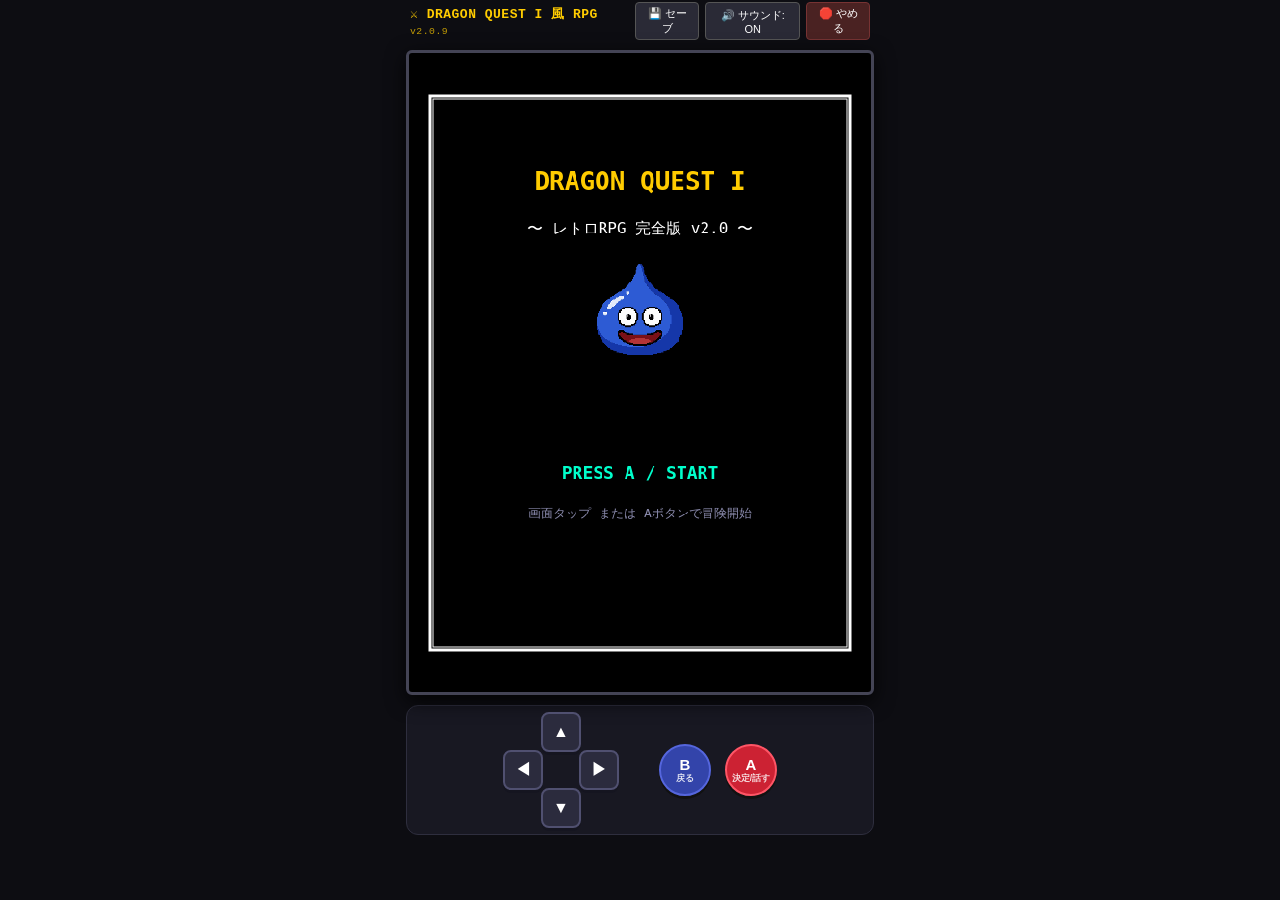
<file: index.html>
<!DOCTYPE html>
<html lang="ja">
<head>
    <meta charset="UTF-8">
    <meta name="viewport" content="width=device-width, initial-scale=1.0, maximum-scale=1.0, user-scalable=no, viewport-fit=cover">
    <title>ドラゴンクエスト1風 RPG プロトタイプ</title>
    
    <!-- PWA & Mobile Web App 設定 -->
    <meta name="theme-color" content="#000000">
    <meta name="mobile-web-app-capable" content="yes">
    <meta name="apple-mobile-web-app-capable" content="yes">
    <meta name="apple-mobile-web-app-status-bar-style" content="black-translucent">
    <meta name="apple-mobile-web-app-title" content="レトロRPG">
    <link rel="manifest" href="manifest.json">
    <link rel="apple-touch-icon" href="icons/apple-touch-icon.png">
    <link rel="icon" type="image/png" sizes="192x192" href="icons/icon-192.png">

    <link rel="stylesheet" href="css/style.css">
</head>
<body>
    <div class="game-container">
        <header class="header-bar">
            <span class="title-tag">⚔️ DRAGON QUEST I 風 RPG <span style="font-size:0.75em; opacity:0.75; font-weight:normal;">v2.0.9</span></span>
            <div class="header-actions">
                <button id="saveBtn" class="header-btn" onclick="quickSave()">💾 セーブ</button>
                <button id="debugBtn" class="header-btn" onclick="toggleDebugModal()" style="display: none;">🧪 テスト</button>
                <button id="soundToggle" class="header-btn" onclick="toggleMute()">🔊 サウンド: ON</button>
                <button id="quitBtn" class="header-btn quit-btn" onclick="quitGame()">🛑 やめる</button>
            </div>
        </header>

        <!-- デバッグ・テストメニューモーダル -->
        <div id="debugModal" style="display: none; position: fixed; top: 0; left: 0; width: 100%; height: 100%; background: rgba(0,0,0,0.85); z-index: 9999; justify-content: center; align-items: center; color: white;">
            <div style="background: #111; border: 2px solid #58a6ff; border-radius: 8px; padding: 16px; width: 90%; max-width: 400px; font-family: monospace;">
                <div style="display: flex; justify-content: space-between; align-items: center; margin-bottom: 12px; border-bottom: 1px solid #333; padding-bottom: 8px;">
                    <span style="font-weight: bold; color: #58a6ff; font-size: 16px;">🧪 テスト・デバッグツール</span>
                    <button onclick="toggleDebugModal()" style="background: #e63e3e; color: white; border: none; border-radius: 4px; padding: 4px 8px; cursor: pointer;">✕ 閉じる</button>
                </div>
                <div style="display: flex; flex-direction: column; gap: 8px; font-size: 13px;">
                    <div style="color: #ffcc00; font-weight: bold;">【章ワープ ＆ レベル同期】</div>
                    <button onclick="debugSetChapter(1)" style="padding: 8px; background: #222; color: #fff; border: 1px solid #444; border-radius: 4px; cursor: pointer; text-align: left;">🌲 第1章: ラダトーム城 (LV1・ひのきのぼう)</button>
                    <button onclick="debugSetChapter(2)" style="padding: 8px; background: #222; color: #fff; border: 1px solid #444; border-radius: 4px; cursor: pointer; text-align: left;">🏜️ 第2章: 砂漠・火山 (LV5・どうのつるぎ・銀の鍵)</button>
                    <button onclick="debugSetChapter(3)" style="padding: 8px; background: #222; color: #fff; border: 1px solid #444; border-radius: 4px; cursor: pointer; text-align: left;">🏰 第3章: 竜王の城 (LV8・はがねのつるぎ・虹のしずく)</button>
                    
                    <div style="color: #ffcc00; font-weight: bold; margin-top: 6px;">【便利チート】</div>
                    <div style="display: grid; grid-template-columns: 1fr 1fr; gap: 6px;">
                        <button onclick="debugAddGold(500)" style="padding: 8px; background: #222; color: #fff; border: 1px solid #444; border-radius: 4px; cursor: pointer;">💰 G+500</button>
                        <button onclick="debugFullHeal()" style="padding: 8px; background: #222; color: #fff; border: 1px solid #444; border-radius: 4px; cursor: pointer;">✨ 全回復</button>
                        <button onclick="debugAddItems()" style="padding: 8px; background: #222; color: #fff; border: 1px solid #444; border-radius: 4px; cursor: pointer;">🌿 道具MAX</button>
                        <button id="btnEncounterToggle" onclick="debugToggleEncounter()" style="padding: 8px; background: #222; color: #fff; border: 1px solid #444; border-radius: 4px; cursor: pointer;">⚔️ 敵出現: ON</button>
                    </div>
                </div>
            </div>
        </div>

        <main class="canvas-wrapper">
            <canvas id="gameCanvas" width="480" height="640"></canvas>
        </main>

        <section class="controls-container">
            <!-- スマホ・タッチ用 バーチャルパッド -->
            <div class="virtual-pad">
                <div class="dpad-container">
                    <button id="btnUp" class="pad-btn btn-up" aria-label="上">▲</button>
                    <button id="btnDown" class="pad-btn btn-down" aria-label="下">▼</button>
                    <button id="btnLeft" class="pad-btn btn-left" aria-label="左">◀</button>
                    <button id="btnRight" class="pad-btn btn-right" aria-label="右">▶</button>
                </div>
                <div class="action-buttons">
                    <button id="btnB" class="action-btn btn-b" aria-label="Bボタン">
                        <span>B</span>
                        <span class="btn-sub">戻る</span>
                    </button>
                    <button id="btnA" class="action-btn btn-a" aria-label="Aボタン">
                        <span>A</span>
                        <span class="btn-sub">決定/話す</span>
                    </button>
                </div>
            </div>
        </section>
    </div>

    <!-- ゲームスクリプト読み込み -->
    <script src="js/audio.js"></script>
    <script src="js/data.js"></script>
    <script src="js/graphics.js"></script>
    <script src="js/battle.js"></script>
    <script src="js/main.js"></script>

    <script>
        function toggleMute() {
            if (typeof audio !== 'undefined') {
                audio.isMuted = !audio.isMuted;
                if (audio.isMuted) {
                    audio.stopBGM();
                } else if (window.game && window.game.state === 'EXPLORE') {
                    audio.playBGM(window.game.currentMap.bgm);
                }
                const btn = document.getElementById('soundToggle');
                btn.textContent = audio.isMuted ? '🔇 サウンド: OFF' : '🔊 サウンド: ON';
            }
        }

        function quitGame() {
            if (confirm('ゲームを終了してアプリを閉じますか？')) {
                // 音声を完全停止
                if (typeof audio !== 'undefined') {
                    audio.stopBGM();
                    audio.isMuted = true;
                }
                // アプリ・ウィンドウを閉じる試み
                try {
                    window.open('', '_self', '');
                    window.close();
                } catch (e) {}

                // ブラウザの制限でタブが閉じない場合の終了画面表示
                setTimeout(() => {
                    document.body.innerHTML = `
                        <div style="display:flex; flex-direction:column; justify-content:center; align-items:center; height:100vh; height:100dvh; background:#000000; color:#aaaaaa; font-family:monospace; text-align:center; padding:20px;">
                            <div style="font-size:36px; margin-bottom:16px;">⚔️</div>
                            <div style="font-size:18px; color:#ffffff; font-weight:bold; margin-bottom:12px;">ゲームを終了しました</div>
                            <div style="font-size:13px; line-height:1.6; color:#888888;">端末のホーム画面に戻るか、<br>画面・タブを閉じてください。</div>
                            <button onclick="location.reload()" style="margin-top:32px; background:#2a2a36; color:#ffffff; border:1px solid #555; padding:8px 18px; border-radius:4px; font-size:13px; cursor:pointer;">▶ もう一度遊ぶ</button>
                        </div>
                    `;
                }, 100);
            }
        }
        // Service Workerの登録（PWA・完全オフライン対応）
        if ('serviceWorker' in navigator) {
            window.addEventListener('load', () => {
                navigator.serviceWorker.register('./sw.js', { scope: './' })
                    .then((reg) => {
                        console.log('[PWA] Service Worker registered successfully! Scope:', reg.scope);
                    })
                    .catch((err) => {
                        console.error('[PWA] Service Worker registration failed:', err);
                    });
            });
        }
    </script>
</body>
</html>
</file>
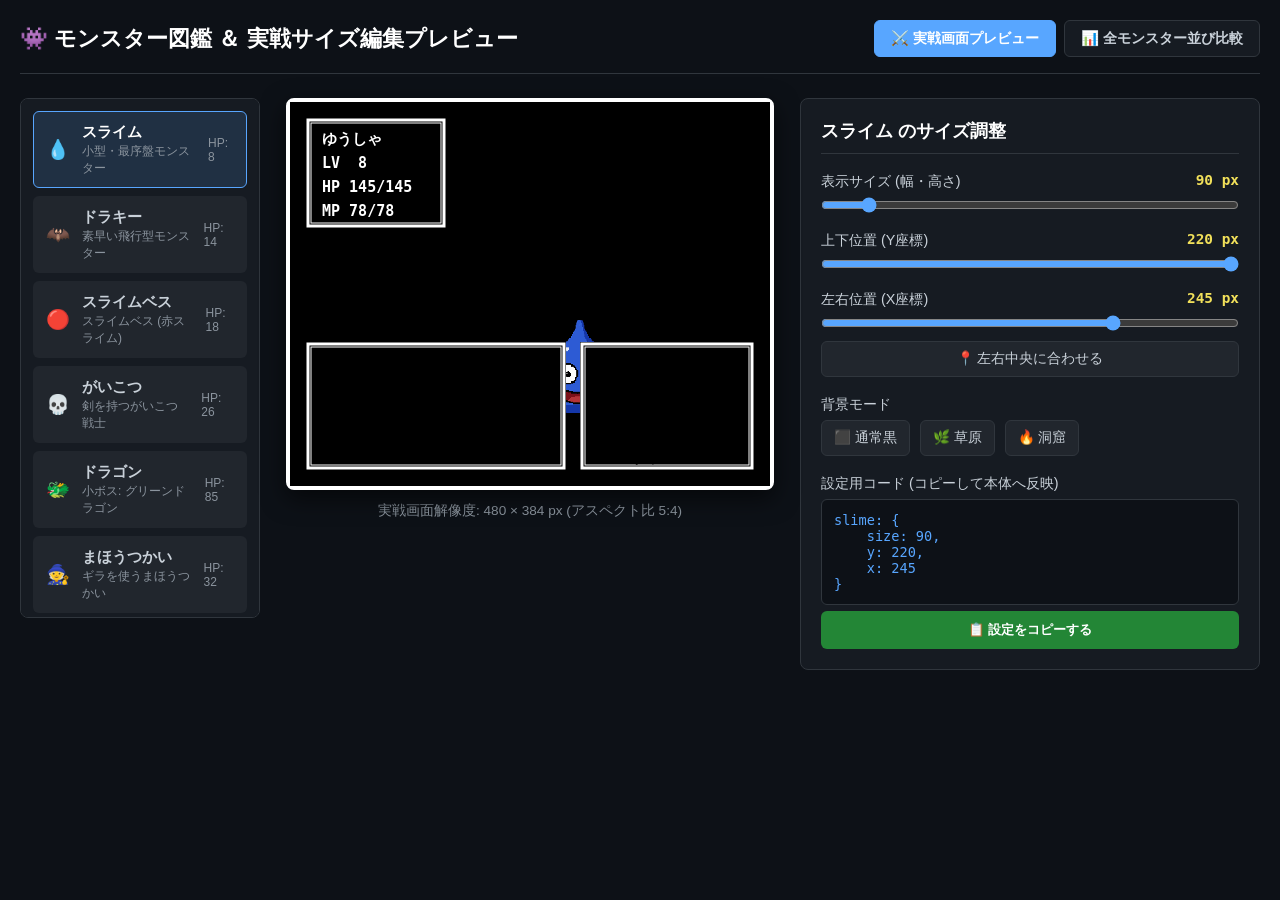
<file: monster_viewer.html>
<!DOCTYPE html>
<html lang="ja">
<head>
    <meta charset="UTF-8">
    <meta name="viewport" content="width=device-width, initial-scale=1.0">
    <title>👾 モンスター図鑑 ＆ サイズ比較・編集ツール</title>
    <style>
        :root {
            --bg-color: #0d1117;
            --card-bg: #161b22;
            --border-color: #30363d;
            --accent-color: #58a6ff;
            --text-color: #c9d1d9;
            --gold-color: #f1e05a;
        }

        * {
            box-sizing: border-box;
            margin: 0;
            padding: 0;
            font-family: -apple-system, BlinkMacSystemFont, "Segoe UI", "Hiragino Sans", "Meiryo", sans-serif;
        }

        body {
            background-color: var(--bg-color);
            color: var(--text-color);
            padding: 20px;
            min-height: 100vh;
        }

        header {
            display: flex;
            justify-content: space-between;
            align-items: center;
            padding-bottom: 16px;
            border-bottom: 1px solid var(--border-color);
            margin-bottom: 24px;
        }

        h1 {
            font-size: 1.4rem;
            color: #ffffff;
            display: flex;
            align-items: center;
            gap: 10px;
        }

        .view-modes {
            display: flex;
            gap: 8px;
        }

        .btn-mode {
            background: var(--card-bg);
            color: var(--text-color);
            border: 1px solid var(--border-color);
            padding: 8px 16px;
            border-radius: 6px;
            cursor: pointer;
            font-size: 0.9rem;
            font-weight: bold;
            transition: 0.2s;
        }

        .btn-mode.active {
            background: var(--accent-color);
            color: #ffffff;
            border-color: var(--accent-color);
        }

        /* メインレイアウト */
        .workspace {
            display: grid;
            grid-template-columns: 240px 500px 1fr;
            gap: 20px;
            max-width: 1400px;
            margin: 0 auto;
        }

        /* 1. モンスター選択リスト */
        .monster-list {
            background: var(--card-bg);
            border: 1px solid var(--border-color);
            border-radius: 8px;
            padding: 12px;
            display: flex;
            flex-direction: column;
            gap: 8px;
            max-height: 520px;
            overflow-y: auto;
        }

        .monster-item {
            display: flex;
            align-items: center;
            gap: 12px;
            padding: 10px 12px;
            background: #21262d;
            border: 1px solid transparent;
            border-radius: 6px;
            cursor: pointer;
            transition: 0.2s;
        }

        .monster-item:hover {
            border-color: var(--accent-color);
            background: #282e38;
        }

        .monster-item.active {
            border-color: var(--accent-color);
            background: rgba(88, 166, 255, 0.15);
            color: #ffffff;
        }

        .monster-item .icon {
            font-size: 1.2rem;
        }

        .monster-item .name {
            font-weight: bold;
            font-size: 0.95rem;
        }

        .monster-item .stats {
            font-size: 0.75rem;
            color: #8b949e;
            margin-left: auto;
        }

        /* 2. 戦闘画面プレビュー */
        .preview-pane {
            display: flex;
            flex-direction: column;
            align-items: center;
            gap: 12px;
        }

        .screen-frame {
            border: 4px solid #ffffff;
            border-radius: 8px;
            background: #000000;
            box-shadow: 0 8px 24px rgba(0,0,0,0.6);
            position: relative;
        }

        canvas {
            display: block;
            image-rendering: pixelated;
        }

        .screen-info {
            font-size: 0.85rem;
            color: #8b949e;
        }

        /* 3. 調整パネル */
        .control-panel {
            background: var(--card-bg);
            border: 1px solid var(--border-color);
            border-radius: 8px;
            padding: 20px;
            display: flex;
            flex-direction: column;
            gap: 18px;
        }

        .panel-title {
            font-size: 1.1rem;
            font-weight: bold;
            color: #ffffff;
            border-bottom: 1px solid var(--border-color);
            padding-bottom: 10px;
        }

        .control-group {
            display: flex;
            flex-direction: column;
            gap: 6px;
        }

        .control-label {
            display: flex;
            justify-content: space-between;
            font-size: 0.9rem;
            font-weight: 500;
        }

        .control-value {
            color: var(--gold-color);
            font-family: monospace;
            font-weight: bold;
        }

        input[type="range"] {
            width: 100%;
            cursor: pointer;
            accent-color: var(--accent-color);
        }

        .btn-row {
            display: flex;
            gap: 10px;
        }

        .btn-action {
            flex: 1;
            padding: 10px;
            background: #238636;
            color: #ffffff;
            border: none;
            border-radius: 6px;
            font-weight: bold;
            cursor: pointer;
            transition: 0.2s;
        }

        .btn-action:hover {
            background: #2ea043;
        }

        .btn-sub {
            padding: 8px 12px;
            background: #21262d;
            color: var(--text-color);
            border: 1px solid var(--border-color);
            border-radius: 6px;
            cursor: pointer;
            font-size: 0.85rem;
        }

        .btn-sub:hover {
            border-color: var(--accent-color);
        }

        .code-box {
            background: #0d1117;
            border: 1px solid var(--border-color);
            border-radius: 6px;
            padding: 12px;
            font-family: monospace;
            font-size: 0.85rem;
            color: #58a6ff;
            white-space: pre-wrap;
            word-break: break-all;
        }

        /* 全比較モード */
        .comparison-view {
            display: none;
            background: #000000;
            border: 3px solid #ffffff;
            border-radius: 8px;
            padding: 20px;
            max-width: 1200px;
            margin: 0 auto;
            overflow-x: auto;
        }

        .comparison-canvas-wrapper {
            display: flex;
            justify-content: center;
        }
    </style>
</head>
<body>

    <header>
        <h1>👾 モンスター図鑑 ＆ 実戦サイズ編集プレビュー</h1>
        <div class="view-modes">
            <button id="btnSingleMode" class="btn-mode active" onclick="setMode('single')">⚔️ 実戦画面プレビュー</button>
            <button id="btnCompareMode" class="btn-mode" onclick="setMode('compare')">📊 全モンスター並び比較</button>
        </div>
    </header>

    <!-- 1. 実戦画面調整モード -->
    <div id="singleWorkspace" class="workspace">
        
        <!-- 左: モンスター一覧 -->
        <div class="monster-list" id="monsterListContainer"></div>

        <!-- 中央: 戦闘画面プレビュー -->
        <div class="preview-pane">
            <div class="screen-frame">
                <canvas id="previewCanvas" width="480" height="384"></canvas>
            </div>
            <div class="screen-info">実戦画面解像度: 480 × 384 px (アスペクト比 5:4)</div>
        </div>

        <!-- 右: サイズ・位置調整パネル -->
        <div class="control-panel">
            <div class="panel-title" id="currentMonsterTitle">スライム の調整</div>

            <div class="control-group">
                <div class="control-label">
                    <span>表示サイズ (幅・高さ)</span>
                    <span id="valSize" class="control-value">160 px</span>
                </div>
                <input type="range" id="sliderSize" min="60" max="360" step="5" value="160" oninput="updateParams()">
            </div>

            <div class="control-group">
                <div class="control-label">
                    <span>上下位置 (Y座標)</span>
                    <span id="valY" class="control-value">75 px</span>
                </div>
                <input type="range" id="sliderY" min="10" max="200" step="2" value="75" oninput="updateParams()">
            </div>

            <div class="control-group">
                <div class="control-label">
                    <span>左右位置 (X座標)</span>
                    <span id="valX" class="control-value">中央 (自動)</span>
                </div>
                <input type="range" id="sliderX" min="20" max="340" step="2" value="160" oninput="updateParams()">
                <button class="btn-sub" style="margin-top: 4px;" onclick="centerMonster()">📍 左右中央に合わせる</button>
            </div>

            <div class="control-group">
                <div class="control-label">
                    <span>背景モード</span>
                </div>
                <div class="btn-row">
                    <button class="btn-sub" onclick="setBg('black')">⬛ 通常黒</button>
                    <button class="btn-sub" onclick="setBg('field')">🌿 草原</button>
                    <button class="btn-sub" onclick="setBg('dungeon')">🔥 洞窟</button>
                </div>
            </div>

            <div class="control-group">
                <div class="control-label">
                    <span>設定用コード (コピーして本体へ反映)</span>
                </div>
                <div id="codeOutput" class="code-box">size: 160, y: 75</div>
                <button class="btn-action" onclick="copyCode()">📋 設定をコピーする</button>
            </div>
        </div>
    </div>

    <!-- 2. 全モンスター並び比較モード -->
    <div id="compareWorkspace" class="comparison-view">
        <div style="color: #f1e05a; font-weight: bold; margin-bottom: 12px; text-align: center;">
            📊 全モンスター スケール比較（小型〜大型の迫力対比）
        </div>
        <div class="comparison-canvas-wrapper">
            <canvas id="compareCanvas" width="960" height="300"></canvas>
        </div>
    </div>

    <!-- ゲーム本体のスクリプト読み込み -->
    <script src="js/data.js"></script>
    <script src="js/graphics.js"></script>

    <script>
        // モンスターごとのデフォルト設定 (全14種)
        const monsterConfigs = {
            // 第1章
            slime:           { size: 90,  y: 220, autoX: false, x: 245, icon: '💧', desc: '小型・最序盤モンスター' },
            dracky:          { size: 240, y: 140, autoX: false, x: 200, icon: '🦇', desc: '素早い飛行型モンスター' },
            slime_red:       { size: 95,  y: 215, autoX: false, x: 242, icon: '🔴', desc: 'スライムベス (赤スライム)' },
            skeleton:        { size: 140, y: 110, autoX: false, x: 230, icon: '💀', desc: '剣を持つがいこつ戦士' },
            dragon:          { size: 320, y: 80,  autoX: false, x: 155, icon: '🐲', desc: '小ボス: グリーンドラゴン' },
            // 第2章
            wizard:          { size: 180, y: 100, autoX: false, x: 215, icon: '🧙', desc: 'ギラを使うまほうつかい' },
            dracky_mage:     { size: 240, y: 140, autoX: false, x: 200, icon: '🌟', desc: 'メイジドラキー (黄金ドラキー)' },
            skeleton_knight: { size: 150, y: 105, autoX: false, x: 225, icon: '⚔️', desc: 'しりょうのきし (痛恨の一撃)' },
            warlock:         { size: 190, y: 95,  autoX: false, x: 210, icon: '🔮', desc: 'だいまどう (ベギラマ使い)' },
            golem:           { size: 300, y: 90,  autoX: false, x: 165, icon: '🗿', desc: '中ボス: 巨大岩石ゴーレム' },
            // 第3章
            goldman:         { size: 300, y: 90,  autoX: false, x: 165, icon: '💰', desc: 'ゴールドマン (大量Gボーナス)' },
            shadow_knight:   { size: 150, y: 105, autoX: false, x: 225, icon: '🛡️', desc: 'あくまのきし (漆黒の守護騎士)' },
            dragon_red:      { size: 330, y: 75,  autoX: false, x: 150, icon: '🔥', desc: 'レッドドラゴン (激しい炎)' },
            dragon_boss:     { size: 350, y: 65,  autoX: false, x: 140, icon: '👑', desc: '大ボス: 真・竜王 (2回行動・灼熱火炎)' }
        };

        let selectedId = 'slime';
        let currentMode = 'single';
        let bgMode = 'black';
        let animTick = 0;

        // UI初期化
        function initUI() {
            const listContainer = document.getElementById('monsterListContainer');
            listContainer.innerHTML = '';

            for (const id of Object.keys(monsterConfigs)) {
                const enemy = ENEMIES[id] || { name: id, maxHp: '??' };
                const cfg = monsterConfigs[id];

                const item = document.createElement('div');
                item.className = `monster-item ${id === selectedId ? 'active' : ''}`;
                item.id = `item_${id}`;
                item.onclick = () => selectMonster(id);

                item.innerHTML = `
                    <span class="icon">${cfg.icon}</span>
                    <div>
                        <div class="name">${enemy.name}</div>
                        <div style="font-size: 0.75rem; color: #8b949e;">${cfg.desc}</div>
                    </div>
                    <div class="stats">HP: ${enemy.maxHp}</div>
                `;
                listContainer.appendChild(item);
            }

            selectMonster('slime');
            requestAnimationFrame(renderLoop);
        }

        function selectMonster(id) {
            selectedId = id;
            document.querySelectorAll('.monster-item').forEach(el => el.classList.remove('active'));
            const activeEl = document.getElementById(`item_${id}`);
            if (activeEl) activeEl.classList.add('active');

            const cfg = monsterConfigs[id];
            const enemy = ENEMIES[id] || { name: id };

            document.getElementById('currentMonsterTitle').innerText = `${enemy.name} のサイズ調整`;
            document.getElementById('sliderSize').value = cfg.size;
            document.getElementById('sliderY').value = cfg.y;
            document.getElementById('sliderX').value = cfg.x;

            updateLabels();
        }

        function updateParams() {
            const cfg = monsterConfigs[selectedId];
            cfg.size = parseInt(document.getElementById('sliderSize').value);
            cfg.y = parseInt(document.getElementById('sliderY').value);
            cfg.x = parseInt(document.getElementById('sliderX').value);
            cfg.autoX = false;
            updateLabels();
        }

        function centerMonster() {
            const cfg = monsterConfigs[selectedId];
            cfg.x = Math.round((480 - cfg.size) / 2);
            cfg.autoX = true;
            document.getElementById('sliderX').value = cfg.x;
            updateLabels();
        }

        function updateLabels() {
            const cfg = monsterConfigs[selectedId];
            document.getElementById('valSize').innerText = `${cfg.size} px`;
            document.getElementById('valY').innerText = `${cfg.y} px`;
            document.getElementById('valX').innerText = cfg.autoX ? '中央 (自動)' : `${cfg.x} px`;

            const enemy = ENEMIES[selectedId] || { name: selectedId };
            document.getElementById('codeOutput').innerText = 
`${selectedId}: {
    size: ${cfg.size},
    y: ${cfg.y},
    x: ${cfg.x}
}`;
        }

        function setBg(type) {
            bgMode = type;
        }

        function setMode(mode) {
            currentMode = mode;
            document.getElementById('btnSingleMode').className = `btn-mode ${mode === 'single' ? 'active' : ''}`;
            document.getElementById('btnCompareMode').className = `btn-mode ${mode === 'compare' ? 'active' : ''}`;

            document.getElementById('singleWorkspace').style.display = mode === 'single' ? 'grid' : 'none';
            document.getElementById('compareWorkspace').style.display = mode === 'compare' ? 'block' : 'none';
        }

        function copyCode() {
            const text = document.getElementById('codeOutput').innerText;
            navigator.clipboard.writeText(text).then(() => {
                alert('📋 設定コードをコピーしました！本体に反映できます。');
            });
        }

        // 描画ループ
        function renderLoop() {
            animTick++;

            if (currentMode === 'single') {
                renderSinglePreview();
            } else {
                renderCompareView();
            }

            requestAnimationFrame(renderLoop);
        }

        function renderSinglePreview() {
            const canvas = document.getElementById('previewCanvas');
            const ctx = canvas.getContext('2d');
            ctx.imageSmoothingEnabled = false;

            // 背景描画
            if (bgMode === 'black') {
                ctx.fillStyle = '#000000';
                ctx.fillRect(0, 0, 480, 384);
            } else if (bgMode === 'field') {
                ctx.fillStyle = '#1e3f20';
                ctx.fillRect(0, 0, 480, 384);
            } else if (bgMode === 'dungeon') {
                ctx.fillStyle = '#221111';
                ctx.fillRect(0, 0, 480, 384);
            }

            // モンスター描画
            const cfg = monsterConfigs[selectedId];
            const enemy = ENEMIES[selectedId];

            if (enemy) {
                // 呼吸アニメーション (浮遊/呼吸)
                let floatY = 0;
                if (selectedId.includes('dracky')) {
                    floatY = Math.sin(animTick * 0.08) * 8; // 羽ばたき
                } else if (selectedId.includes('slime')) {
                    floatY = Math.sin(animTick * 0.06) * 3; // ぷるぷる
                } else if (selectedId.includes('dragon')) {
                    floatY = Math.sin(animTick * 0.04) * 4; // 威圧感
                }

                const posX = cfg.autoX ? Math.round((480 - cfg.size) / 2) : cfg.x;
                const posY = cfg.y + floatY;

                gfx.drawMonster(ctx, selectedId, posX, posY, cfg.size);
            }

            // 戦闘ウィンドウ (実戦UIのシミュレーション)
            // ステータス枠
            gfx.drawWindow(ctx, 16, 16, 140, 110);
            ctx.fillStyle = '#ffffff';
            ctx.font = 'bold 15px monospace';
            ctx.fillText('ゆうしゃ', 32, 42);
            ctx.fillText('LV  8', 32, 66);
            ctx.fillText('HP 145/145', 32, 90);
            ctx.fillText('MP 78/78', 32, 114);

            // コマンド枠
            gfx.drawWindow(ctx, 290, 240, 174, 128);
            ctx.fillText('たたかう', 324, 276);
            ctx.fillText('じゅもん', 324, 304);
            ctx.fillText('にげる',   324, 332);
            ctx.fillText('どうぐ',   324, 360);

            // メッセージ枠
            gfx.drawWindow(ctx, 16, 240, 260, 128);
            ctx.fillText(`${enemy ? enemy.name : selectedId}が`, 36, 280);
            ctx.fillText('あらわれた！', 36, 310);
        }

        function renderCompareView() {
            const canvas = document.getElementById('compareCanvas');
            const ctx = canvas.getContext('2d');
            ctx.imageSmoothingEnabled = false;

            ctx.fillStyle = '#000000';
            ctx.fillRect(0, 0, 960, 300);

            // 地面ガイドライン
            ctx.strokeStyle = '#333333';
            ctx.lineWidth = 1;
            ctx.beginPath();
            ctx.moveTo(0, 240);
            ctx.lineTo(960, 240);
            ctx.stroke();

            const monsterOrder = Object.keys(monsterConfigs);
            let currentX = 20;

            monsterOrder.forEach((id) => {
                const enemy = ENEMIES[id];
                const cfg = monsterConfigs[id];
                if (!enemy || !cfg) return;

                // 地面(Y=240)に合わせて足元接地で描画
                const size = cfg.size * 0.75; // 比較用に少し縮小
                const posY = 230 - size;

                gfx.drawMonster(ctx, enemy.sprite || id, currentX, posY, size);

                // ラベル
                ctx.fillStyle = '#ffffff';
                ctx.font = 'bold 13px sans-serif';
                ctx.textAlign = 'center';
                ctx.fillText(enemy.name, currentX + size / 2, 265);
                ctx.fillStyle = '#8b949e';
                ctx.font = '11px monospace';
                ctx.fillText(`${cfg.size}px`, currentX + size / 2, 285);
                ctx.textAlign = 'left';

                currentX += size + 25;
            });
        }

        window.onload = () => {
            initUI();
        };
    </script>
</body>
</html>
</file>
<file: css/style.css>
/* ドラクエ1風レトロRPG スタイルシート (スマホ特化・操作性最優先レスポンシブレイアウト) */

* {
    box-sizing: border-box;
    margin: 0;
    padding: 0;
    user-select: none;
    -webkit-user-select: none;
    -webkit-touch-callout: none;
    touch-action: manipulation;
}

body {
    background-color: #0d0d12;
    color: #ffffff;
    font-family: 'Courier New', Courier, 'Hiragino Kaku Gothic ProN', Meiryo, monospace;
    display: flex;
    justify-content: center;
    align-items: center;
    min-height: 100vh;
    height: 100vh;
    height: 100dvh;
    overflow: hidden;
    padding: env(safe-area-inset-top, 4px) env(safe-area-inset-right, 4px) 0 env(safe-area-inset-left, 4px);
}

.game-container {
    display: flex;
    flex-direction: column;
    align-items: center;
    justify-content: space-between;
    height: 100%;
    max-height: 100dvh;
    width: 100%;
    max-width: 480px;
    /* 下部にボタン1個分（約55px）の余裕を持った空白フッターを確保 */
    padding: 2px 6px max(65px, env(safe-area-inset-bottom, 0px) + 55px) 6px;
    gap: 4px;
}

.header-bar {
    display: flex;
    justify-content: space-between;
    align-items: center;
    width: 100%;
    flex-shrink: 0;
    margin-bottom: 2px;
    padding: 0 4px;
}

.title-tag {
    font-size: 13px;
    font-weight: bold;
    color: #ffcc00;
    letter-spacing: 0.5px;
}

.header-actions {
    display: flex;
    gap: 6px;
}

.header-btn {
    background: #2a2a36;
    color: #ffffff;
    border: 1px solid #555;
    padding: 3px 7px;
    font-size: 11px;
    border-radius: 4px;
    cursor: pointer;
    transition: background 0.2s;
}

.header-btn:hover {
    background: #3e3e50;
}

.quit-btn {
    background: #4a2222;
    border-color: #773333;
}

.quit-btn:hover {
    background: #662a2a;
}

/* ゲーム画面 Canvas (縦長 3:4 比率・コントローラー上方シフトに合わせて縦幅を短縮) */
.canvas-wrapper {
    background: #000;
    border: 3px solid #444455;
    border-radius: 6px;
    box-shadow: 0 6px 20px rgba(0, 0, 0, 0.8);
    overflow: hidden;
    position: relative;
    width: 100%;
    flex: 1 1 auto;
    min-height: 0;
    max-height: calc(100dvh - 255px);
    aspect-ratio: 3 / 4;
    display: flex;
    justify-content: center;
    align-items: center;
    margin: 0 auto;
}

#gameCanvas {
    display: block;
    width: 100%;
    height: 100%;
    object-fit: contain;
    image-rendering: pixelated;
    image-rendering: crisp-edges;
}

/* 操作パネル (画面下部からボタン1個分浮かせた独立配置) */
.controls-container {
    width: 100%;
    flex-shrink: 0;
    margin-top: 2px;
}

.virtual-pad {
    display: flex;
    justify-content: center;
    align-items: center;
    gap: 40px; /* 十字キーとABボタンの間隔をボタン1個分（約40px）に設定 */
    padding: 6px 14px;
    background: #181822;
    border-radius: 12px;
    border: 1px solid #2e2e3e;
}

/* 十字キー */
.dpad-container {
    position: relative;
    width: 116px;
    height: 116px;
}

.pad-btn * , .action-btn * {
    pointer-events: none;
}

.pad-btn {
    position: absolute;
    background: #2b2b3d;
    border: 2px solid #505070;
    color: #ffffff;
    font-size: 16px;
    font-weight: bold;
    border-radius: 8px;
    display: flex;
    align-items: center;
    justify-content: center;
    cursor: pointer;
    touch-action: manipulation;
    box-shadow: 0 3px 0 #151520;
}

.pad-btn:active {
    transform: translateY(2px);
    box-shadow: 0 1px 0 #151520;
    background: #444460;
}

.btn-up    { top: 0; left: 38px; width: 40px; height: 40px; }
.btn-down  { bottom: 0; left: 38px; width: 40px; height: 40px; }
.btn-left  { top: 38px; left: 0; width: 40px; height: 40px; }
.btn-right { top: 38px; right: 0; width: 40px; height: 40px; }

/* アクションボタン (A / B) */
.action-buttons {
    display: flex;
    gap: 14px;
}

.action-btn {
    width: 52px;
    height: 52px;
    border-radius: 50%;
    font-size: 15px;
    font-weight: bold;
    display: flex;
    flex-direction: column;
    align-items: center;
    justify-content: center;
    border: 2px solid #555;
    cursor: pointer;
    touch-action: manipulation;
    box-shadow: 0 3px 0 #111;
}

.action-btn:active {
    transform: translateY(2px);
    box-shadow: 0 1px 0 #111;
}

.btn-a {
    background: #cc2233;
    color: #ffffff;
    border-color: #ff5566;
}
.btn-a:active {
    background: #ee3344;
}

.btn-b {
    background: #3344aa;
    color: #ffffff;
    border-color: #5566dd;
}
.btn-b:active {
    background: #4455cc;
}

.btn-sub {
    font-size: 8.5px;
    opacity: 0.85;
}

/* 端末別レスポンシブ最適化（小型スマホ・低解像度端末対応） */
@media (max-height: 700px) {
    .canvas-wrapper {
        max-height: calc(100dvh - 230px);
    }
    .dpad-container {
        width: 102px;
        height: 102px;
    }
    .btn-up    { top: 0; left: 34px; width: 34px; height: 34px; font-size: 14px; }
    .btn-down  { bottom: 0; left: 34px; width: 34px; height: 34px; font-size: 14px; }
    .btn-left  { top: 34px; left: 0; width: 34px; height: 34px; font-size: 14px; }
    .btn-right { top: 34px; right: 0; width: 34px; height: 34px; font-size: 14px; }
    .action-btn {
        width: 46px;
        height: 46px;
        font-size: 13px;
    }
    .btn-sub {
        font-size: 7.5px;
    }
    .virtual-pad {
        padding: 4px 10px;
        gap: 24px;
    }
    .game-container {
        padding-bottom: max(50px, env(safe-area-inset-bottom, 0px) + 40px);
    }
}
</file>
